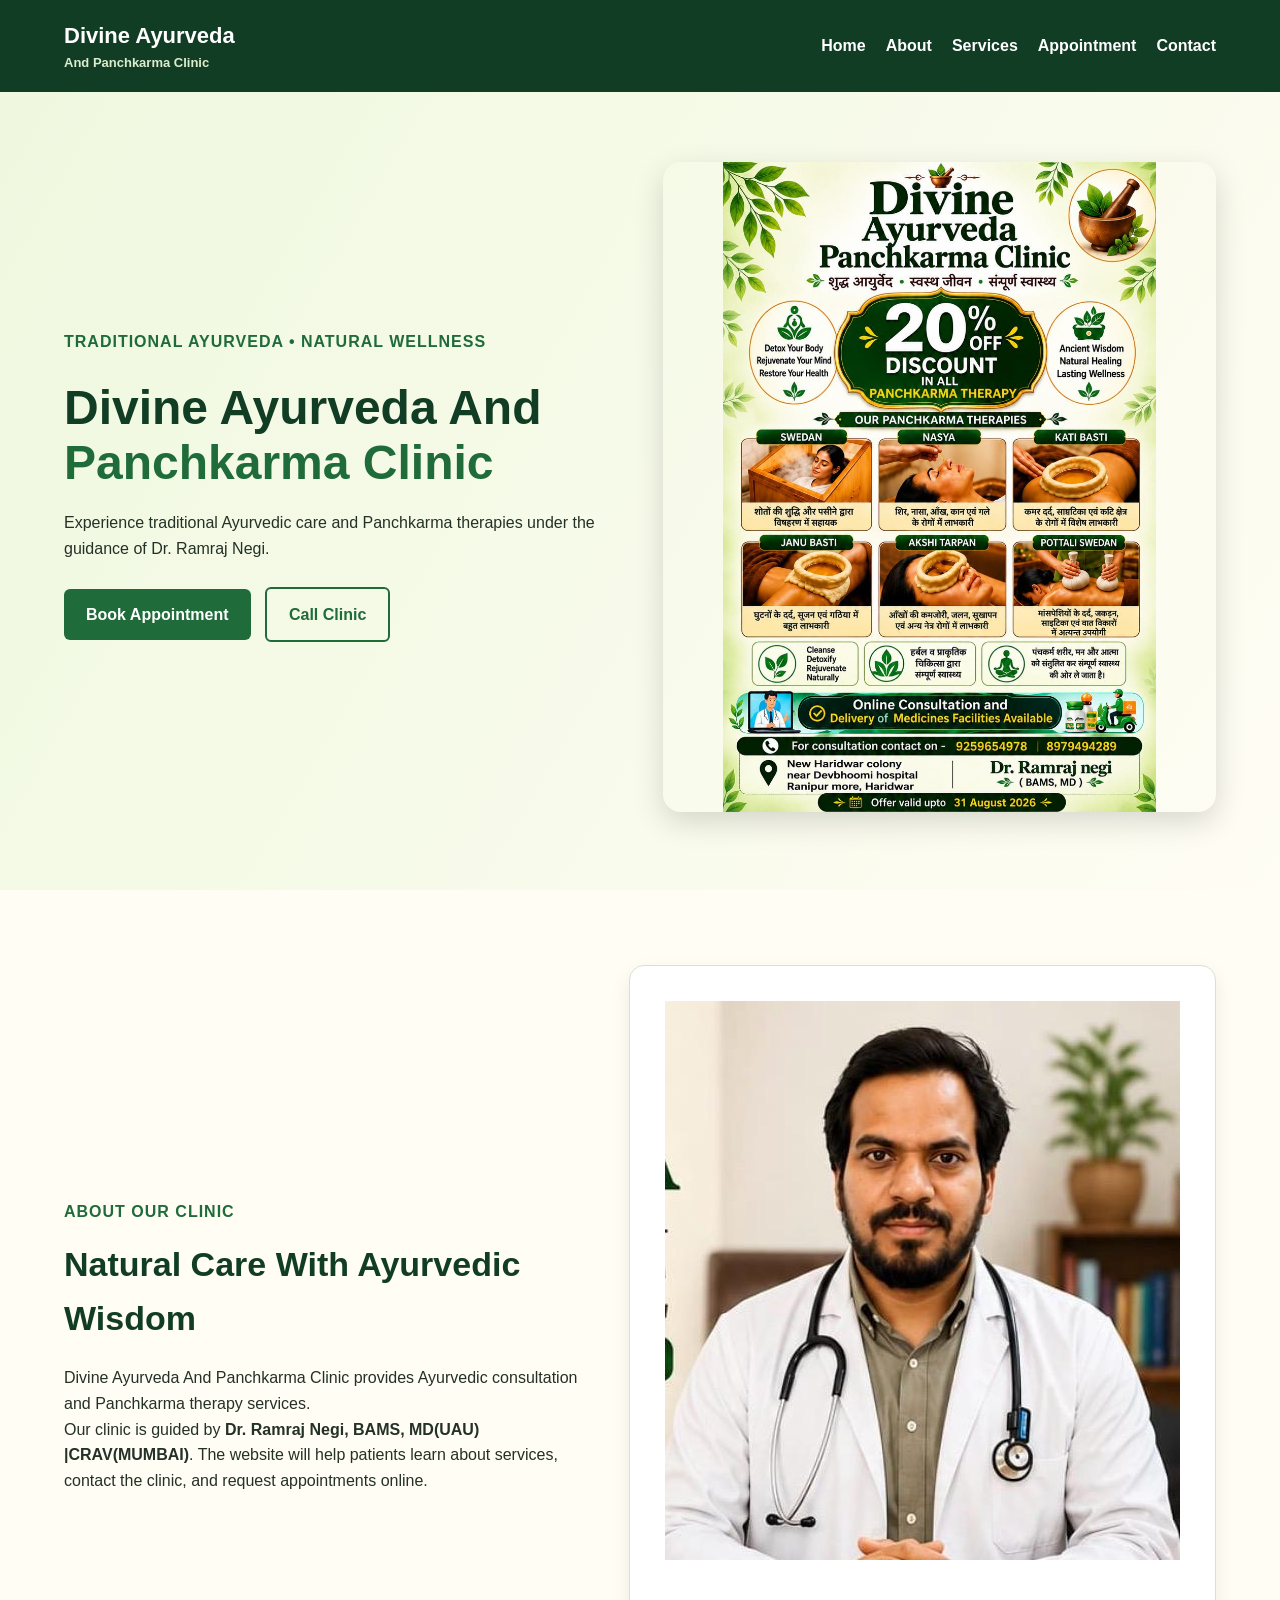
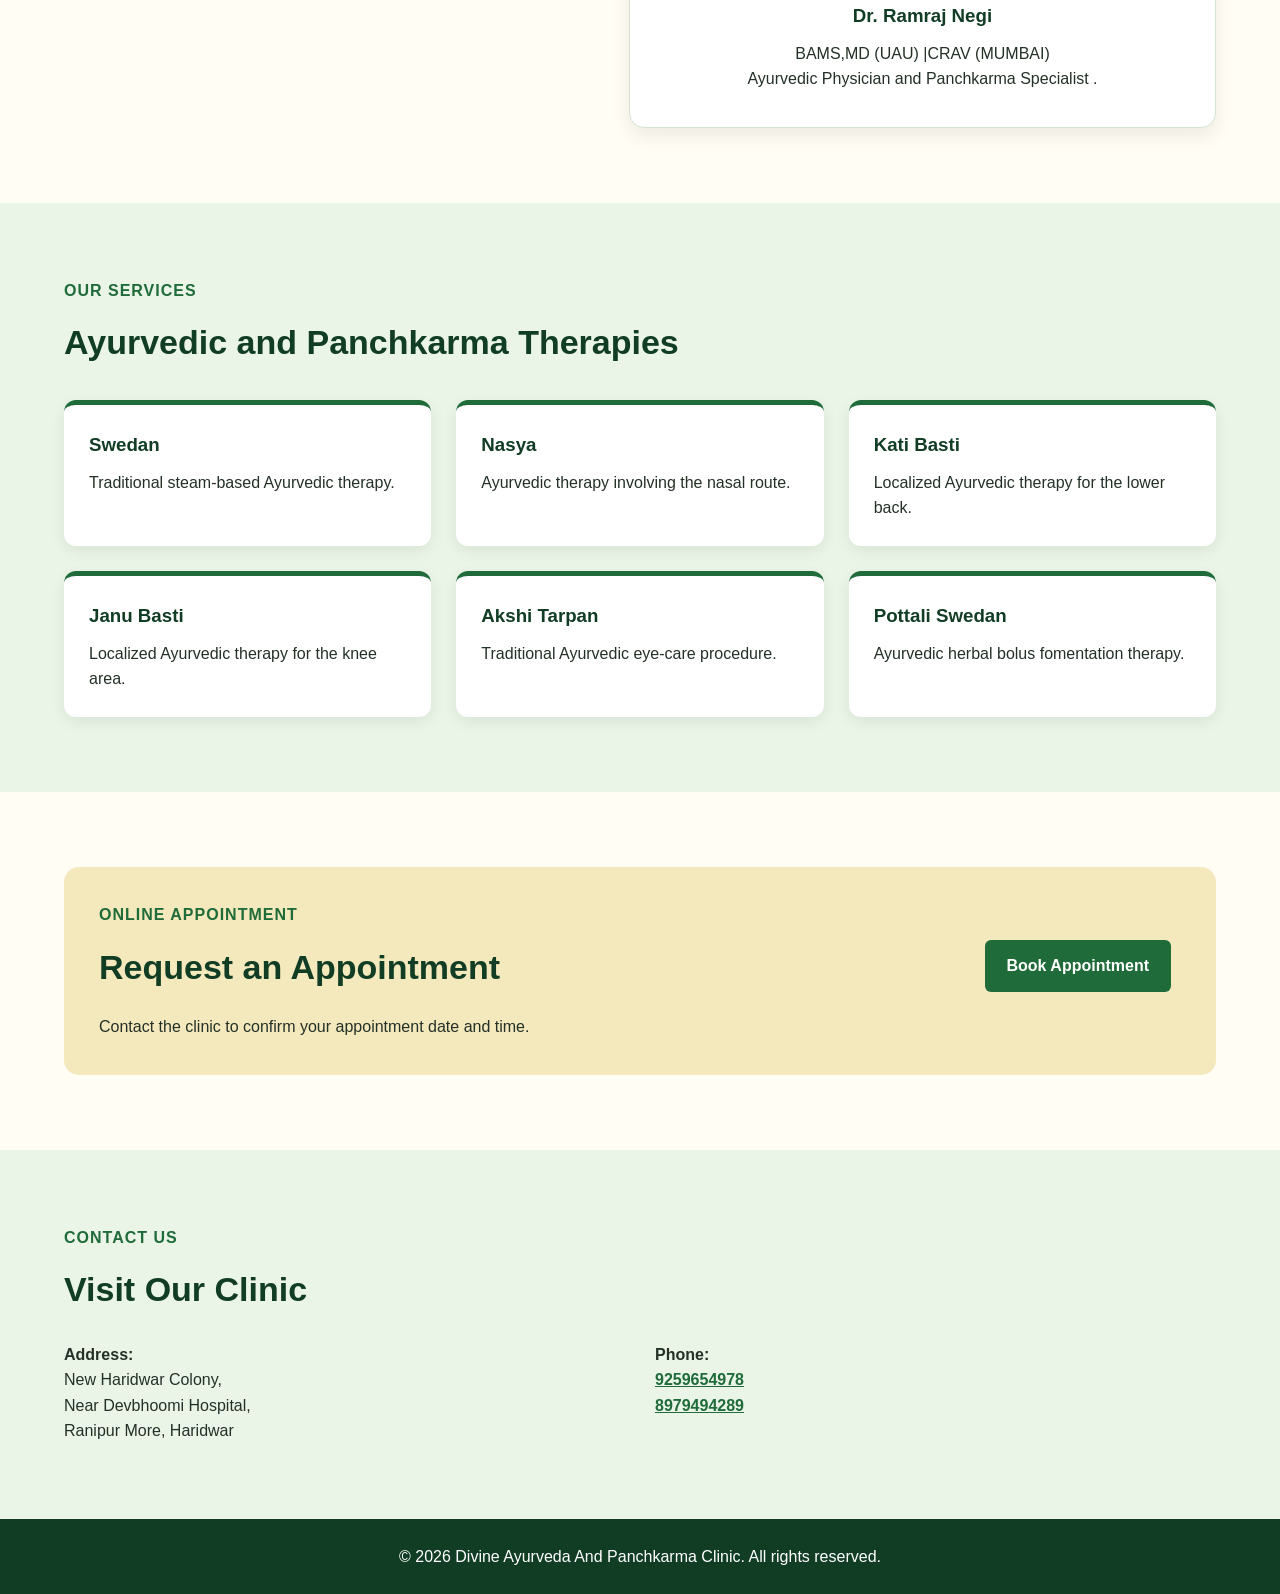
<file: Frontend/index.html>
<!DOCTYPE html>
<html lang="en">
<head>
    <meta charset="UTF-8">

    <meta name="viewport" content="width=device-width, initial-scale=1.0">

    <title>
        Divine Ayurveda And Panchkarma Clinic
    </title>

    <link rel="stylesheet" href="css/style.css">
</head>

<body>

    <!-- Navigation Bar -->
    <header class="navbar">
        <div class="container nav-content">

            <a href="index.html" class="logo">
                Divine Ayurveda
                <span>And Panchkarma Clinic</span>
            </a>

            <nav>
                <a href="#home">Home</a>
                <a href="#about">About</a>
                <a href="#services">Services</a>
                <a href="#booking">Appointment</a>
                <a href="#contact">Contact</a>
            </nav>

        </div>
    </header>


    <!-- Hero Section -->
    <section id="home" class="hero">

        <div class="container hero-content">

            <div class="hero-text">

                <p class="small-heading">
                    Traditional Ayurveda • Natural Wellness
                </p>

                <h1>
                    Divine Ayurveda And
                    <span>Panchkarma Clinic</span>
                </h1>

                <p>
                    Experience traditional Ayurvedic care and Panchkarma
                    therapies under the guidance of Dr. Ramraj Negi.
                </p>

                <div class="hero-buttons">
                    <a href="#booking" class="btn primary-btn">
                        Book Appointment
                    </a>

                    <a href="tel:9259654978" class="btn secondary-btn">
                        Call Clinic
                    </a>
                </div>

            </div>

            <div class="hero-image">
                <img
                    src="images/clinic-banner.jpg"
                    alt="Divine Ayurveda And Panchkarma Clinic poster"
                >
            </div>

        </div>

    </section>


    <!-- Doctor Section -->
    <section id="about" class="section">

        <div class="container two-column">

            <div>
                <p class="section-label">About Our Clinic</p>

                <h2>
                    Natural Care With Ayurvedic Wisdom
                </h2>

                <p>
                    Divine Ayurveda And Panchkarma Clinic provides
                    Ayurvedic consultation and Panchkarma therapy
                    services.
                </p>

                <p>
                    Our clinic is guided by
                    <strong>Dr. Ramraj Negi, BAMS, MD(UAU) |CRAV(MUMBAI)</strong>.
                    The website will help patients learn about services,
                    contact the clinic, and request appointments online.
                </p>
            </div>

            <div class="doctor-card">
                <div class="doctor-icon"><img src="images/profileram.jpg" alt="Dr. Ramraj Negi"></div>
                <h3>Dr. Ramraj Negi</h3>

                <p>BAMS,MD (UAU) |CRAV (MUMBAI)</p>

                <p>
                    Ayurvedic Physician and Panchkarma Specialist .
            </div>

        </div>

    </section>


    <!-- Services Section -->
    <section id="services" class="section light-section">

        <div class="container">

            <p class="section-label">Our Services</p>

            <h2>Ayurvedic and Panchkarma Therapies</h2>

            <div class="service-grid">

                <div class="service-card">
                    <h3>Swedan</h3>
                    <p>
                        Traditional steam-based Ayurvedic therapy.
                    </p>
                </div>

                <div class="service-card">
                    <h3>Nasya</h3>
                    <p>
                        Ayurvedic therapy involving the nasal route.
                    </p>
                </div>

                <div class="service-card">
                    <h3>Kati Basti</h3>
                    <p>
                        Localized Ayurvedic therapy for the lower back.
                    </p>
                </div>

                <div class="service-card">
                    <h3>Janu Basti</h3>
                    <p>
                        Localized Ayurvedic therapy for the knee area.
                    </p>
                </div>

                <div class="service-card">
                    <h3>Akshi Tarpan</h3>
                    <p>
                        Traditional Ayurvedic eye-care procedure.
                    </p>
                </div>

                <div class="service-card">
                    <h3>Pottali Swedan</h3>
                    <p>
                        Ayurvedic herbal bolus fomentation therapy.
                    </p>
                </div>

            </div>

        </div>

    </section>


    <!-- Appointment Section -->
    <section id="booking" class="section">

        <div class="container appointment-box">

            <div>
                <p class="section-label">Online Appointment</p>

                <h2>Request an Appointment</h2>

                <p>
                    Contact the clinic to confirm your appointment date
                    and time.
                </p>
            </div>

            <a href="booking.html" class="btn primary-btn">
    Book Appointment
</a>

        </div>

    </section>


    <!-- Contact Section -->
    <section id="contact" class="section light-section">

        <div class="container">

            <p class="section-label">Contact Us</p>

            <h2>Visit Our Clinic</h2>

            <div class="contact-details">

                <p>
                    <strong>Address:</strong><br>
                    New Haridwar Colony,<br>
                    Near Devbhoomi Hospital,<br>
                    Ranipur More, Haridwar
                </p>

                <p>
                    <strong>Phone:</strong><br>
                    <a href="tel:9259654978">9259654978</a><br>
                    <a href="tel:8979494289">8979494289</a>
                </p>

            </div>

        </div>

    </section>


    <!-- Footer -->
    <footer class="footer">

        <div class="container">

            <p>
                © 2026 Divine Ayurveda And Panchkarma Clinic.
                All rights reserved.
            </p>

        </div>

    </footer>

</body>
</html>
</file>
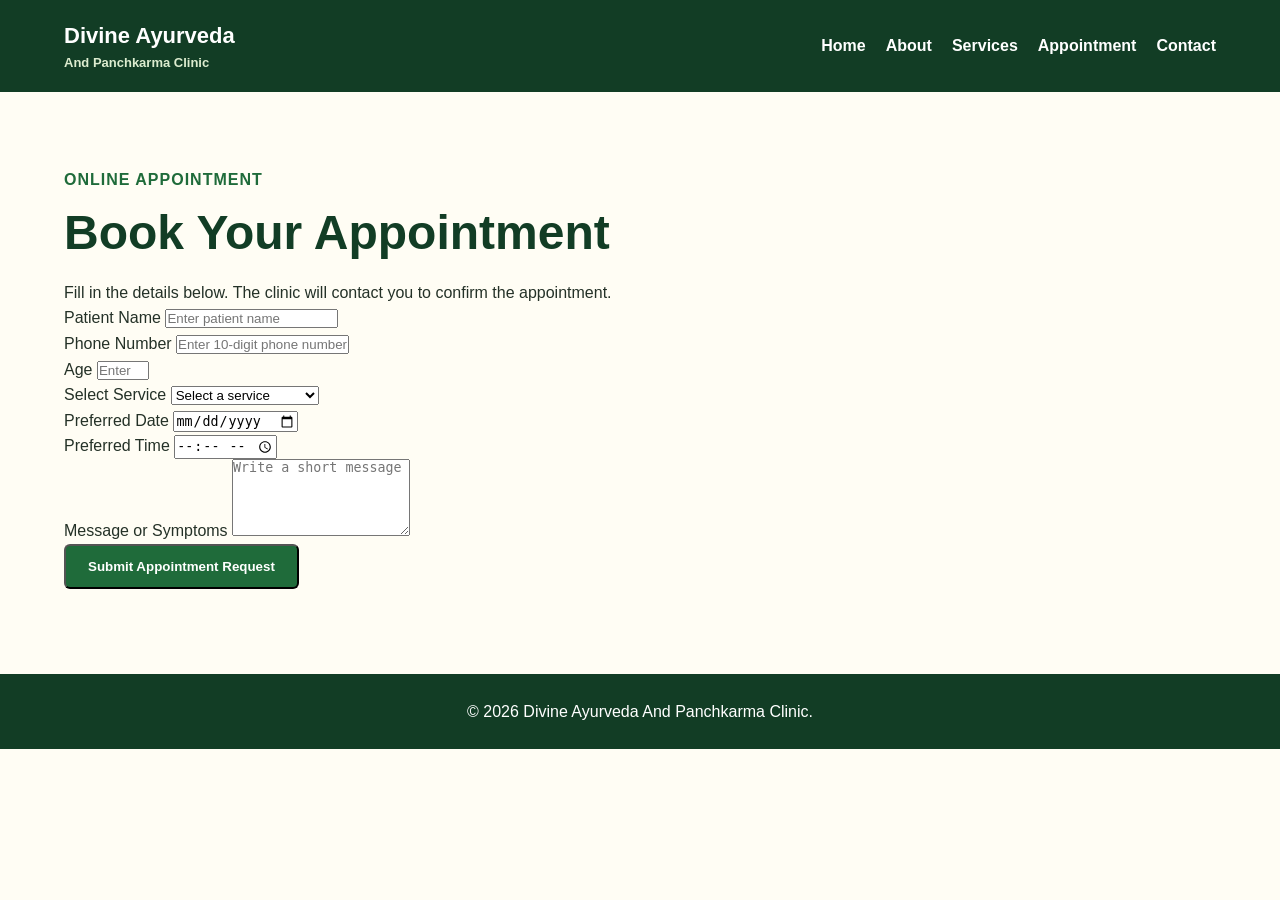
<file: Frontend/booking.html>
<!DOCTYPE html>
<html lang="en">

<head>
    <meta charset="UTF-8">

    <meta name="viewport" content="width=device-width, initial-scale=1.0">

    <title>Book Appointment | Divine Ayurveda Clinic</title>

    <link rel="stylesheet" href="css/style.css">
</head>

<body>

    <!-- Navigation -->
    <header class="navbar">
        <div class="container nav-content">

            <a href="index.html" class="logo">
                Divine Ayurveda
                <span>And Panchkarma Clinic</span>
            </a>

            <nav>
                <a href="index.html">Home</a>
                <a href="index.html#about">About</a>
                <a href="index.html#services">Services</a>
                <a href="booking.html">Appointment</a>
                <a href="index.html#contact">Contact</a>
            </nav>

        </div>
    </header>


    <!-- Booking Section -->
    <main class="section">

        <div class="container">

            <p class="section-label">Online Appointment</p>

            <h1>Book Your Appointment</h1>

            <p>
                Fill in the details below. The clinic will contact you
                to confirm the appointment.
            </p>


            <form id="bookingForm" class="booking-form">

                <!-- Patient Name -->
                <div class="form-group">
                    <label for="patientName">
                        Patient Name
                    </label>

                    <input
                        type="text"
                        id="patientName"
                        name="patientName"
                        placeholder="Enter patient name"
                        required
                    >
                </div>


                <!-- Phone Number -->
                <div class="form-group">
                    <label for="phone">
                        Phone Number
                    </label>

                    <input
                        type="tel"
                        id="phone"
                        name="phone"
                        placeholder="Enter 10-digit phone number"
                        pattern="[0-9]{10}"
                        required
                    >
                </div>


                <!-- Age -->
                <div class="form-group">
                    <label for="age">
                        Age
                    </label>

                    <input
                        type="number"
                        id="age"
                        name="age"
                        min="1"
                        max="120"
                        placeholder="Enter age"
                        required
                    >
                </div>


                <!-- Service -->
                <div class="form-group">
                    <label for="service">
                        Select Service
                    </label>

                    <select id="service" name="service" required>

                        <option value="">
                            Select a service
                        </option>

                        <option value="General Consultation">
                            General Consultation
                        </option>

                        <option value="Swedan">
                            Swedan
                        </option>

                        <option value="Nasya">
                            Nasya
                        </option>

                        <option value="Kati Basti">
                            Kati Basti
                        </option>

                        <option value="Janu Basti">
                            Janu Basti
                        </option>

                        <option value="Akshi Tarpan">
                            Akshi Tarpan
                        </option>

                        <option value="Pottali Swedan">
                            Pottali Swedan
                        </option>

                        <option value="Online Consultation">
                            Online Consultation
                        </option>

                    </select>
                </div>


                <!-- Date -->
                <div class="form-group">
                    <label for="appointmentDate">
                        Preferred Date
                    </label>

                    <input
                        type="date"
                        id="appointmentDate"
                        name="appointmentDate"
                        required
                    >
                </div>


                <!-- Time -->
                <div class="form-group">
                    <label for="appointmentTime">
                        Preferred Time
                    </label>

                    <input
                        type="time"
                        id="appointmentTime"
                        name="appointmentTime"
                        required
                    >
                </div>


                <!-- Message -->
                <div class="form-group">
                    <label for="message">
                        Message or Symptoms
                    </label>

                    <textarea
                        id="message"
                        name="message"
                        rows="5"
                        placeholder="Write a short message"
                    ></textarea>
                </div>


                <!-- Submit -->
                <button type="submit" class="btn primary-btn">
                    Submit Appointment Request
                </button>

                <p id="bookingMessage"></p>

            </form>

        </div>

    </main>


    <!-- Footer -->
    <footer class="footer">

        <div class="container">
            <p>
                © 2026 Divine Ayurveda And Panchkarma Clinic.
            </p>
        </div>

    </footer>


    <script src="js/booking.js"></script>

</body>
</html>
</file>
<file: Frontend/css/style.css>
/* Basic Reset */
* {
    margin: 0;
    padding: 0;
    box-sizing: border-box;
}


/* Website Colors */
:root {
    --dark-green: #123d25;
    --green: #1f6b3a;
    --light-green: #eaf5e8;
    --cream: #fffdf4;
    --gold: #c49a35;
    --text-dark: #243127;
    --white: #ffffff;
}


/* General Page Styling */
body {
    font-family: Arial, sans-serif;
    background: var(--cream);
    color: var(--text-dark);
    line-height: 1.6;
}


/* Reusable Container */
.container {
    width: 90%;
    max-width: 1200px;
    margin: auto;
}


/* Navigation */
.navbar {
    background: var(--dark-green);
    padding: 18px 0;
    position: sticky;
    top: 0;
    z-index: 1000;
}


.nav-content {
    display: flex;
    align-items: center;
    justify-content: space-between;
    gap: 20px;
}


.logo {
    color: var(--white);
    text-decoration: none;
    font-size: 22px;
    font-weight: bold;
}


.logo span {
    display: block;
    font-size: 13px;
    color: #dceccf;
}


nav {
    display: flex;
    gap: 20px;
}


nav a {
    color: var(--white);
    text-decoration: none;
    font-weight: bold;
}


nav a:hover {
    color: #f4d477;
}


/* Hero Section */
.hero {
    padding: 70px 0;
    background:
        linear-gradient(
            120deg,
            #eff8df,
            #fffdf4
        );
}


.hero-content {
    display: grid;
    grid-template-columns: 1fr 1fr;
    align-items: center;
    gap: 45px;
}


.small-heading,
.section-label {
    color: var(--green);
    font-weight: bold;
    text-transform: uppercase;
    letter-spacing: 1px;
    margin-bottom: 12px;
}


h1 {
    color: var(--dark-green);
    font-size: 48px;
    line-height: 1.15;
    margin-bottom: 20px;
}


h1 span {
    color: var(--green);
}


h2 {
    color: var(--dark-green);
    font-size: 34px;
    margin-bottom: 20px;
}


h3 {
    color: var(--dark-green);
    margin-bottom: 10px;
}


.hero-text p {
    margin-bottom: 25px;
}


.hero-image img {
    width: 100%;
    max-height: 650px;
    object-fit: contain;
    border-radius: 18px;
    box-shadow: 0 10px 30px rgba(0, 0, 0, 0.15);
}


/* Buttons */
.btn {
    display: inline-block;
    padding: 13px 22px;
    border-radius: 6px;
    text-decoration: none;
    font-weight: bold;
    margin-right: 10px;
    margin-bottom: 10px;
}


.primary-btn {
    background: var(--green);
    color: var(--white);
}


.primary-btn:hover {
    background: var(--dark-green);
}


.secondary-btn {
    border: 2px solid var(--green);
    color: var(--green);
}


.secondary-btn:hover {
    background: var(--green);
    color: var(--white);
}


/* General Sections */
.section {
    padding: 75px 0;
}


.light-section {
    background: var(--light-green);
}


.two-column {
    display: grid;
    grid-template-columns: 1fr 1fr;
    gap: 45px;
    align-items: center;
}


/* Doctor Card */
.doctor-card {
    background: var(--white);
    padding: 35px;
    text-align: center;
    border-radius: 15px;
    border: 1px solid #d5e3d0;
    box-shadow: 0 8px 20px rgba(0, 0, 0, 0.08);
}


.doctor-icon {
    font-size: 90px;
    margin-bottom: 0px;
}


/* Service Cards */
.service-grid {
    display: grid;
    grid-template-columns: repeat(3, 1fr);
    gap: 25px;
    margin-top: 30px;
}


.service-card {
    background: var(--white);
    padding: 25px;
    border-radius: 12px;
    border-top: 5px solid var(--green);
    box-shadow: 0 5px 15px rgba(0, 0, 0, 0.07);
}


.service-card:hover {
    transform: translateY(-4px);
    transition: 0.2s ease;
}


/* Appointment Box */
.appointment-box {
    display: flex;
    justify-content: space-between;
    align-items: center;
    gap: 25px;
    background: #f4e8bd;
    padding: 35px;
    border-radius: 15px;
}


/* Contact */
.contact-details {
    display: grid;
    grid-template-columns: 1fr 1fr;
    gap: 30px;
    margin-top: 25px;
}


.contact-details a {
    color: var(--green);
    font-weight: bold;
}


/* Footer */
.footer {
    background: var(--dark-green);
    color: var(--white);
    text-align: center;
    padding: 25px 0;
}


/* Mobile Responsive Design */
@media (max-width: 768px) {

    .nav-content {
        flex-direction: column;
    }

    nav {
        flex-wrap: wrap;
        justify-content: center;
    }

    .hero-content,
    .two-column {
        grid-template-columns: 1fr;
    }

    h1 {
        font-size: 36px;
    }

    h2 {
        font-size: 28px;
    }

    .service-grid {
        grid-template-columns: 1fr;
    }

    .appointment-box {
        flex-direction: column;
        align-items: flex-start;
    }

    .contact-details {
        grid-template-columns: 1fr;
    }
    /* Booking Form */

.booking-form {
    max-width: 750px;
    margin-top: 35px;
    background: var(--white);
    padding: 35px;
    border-radius: 15px;
    box-shadow: 0 8px 25px rgba(0, 0, 0, 0.08);
}


.form-group {
    margin-bottom: 20px;
}


.form-group label {
    display: block;
    margin-bottom: 7px;
    font-weight: bold;
    color: var(--dark-green);
}


.form-group input,
.form-group select,
.form-group textarea {
    width: 100%;
    padding: 12px;
    border: 1px solid #cbdac5;
    border-radius: 6px;
    font-size: 16px;
    font-family: inherit;
}


.form-group input:focus,
.form-group select:focus,
.form-group textarea:focus {
    outline: none;
    border-color: var(--green);
    box-shadow: 0 0 0 2px rgba(31, 107, 58, 0.12);
}


#bookingMessage {
    margin-top: 20px;
    font-weight: bold;
}

}
</file>
